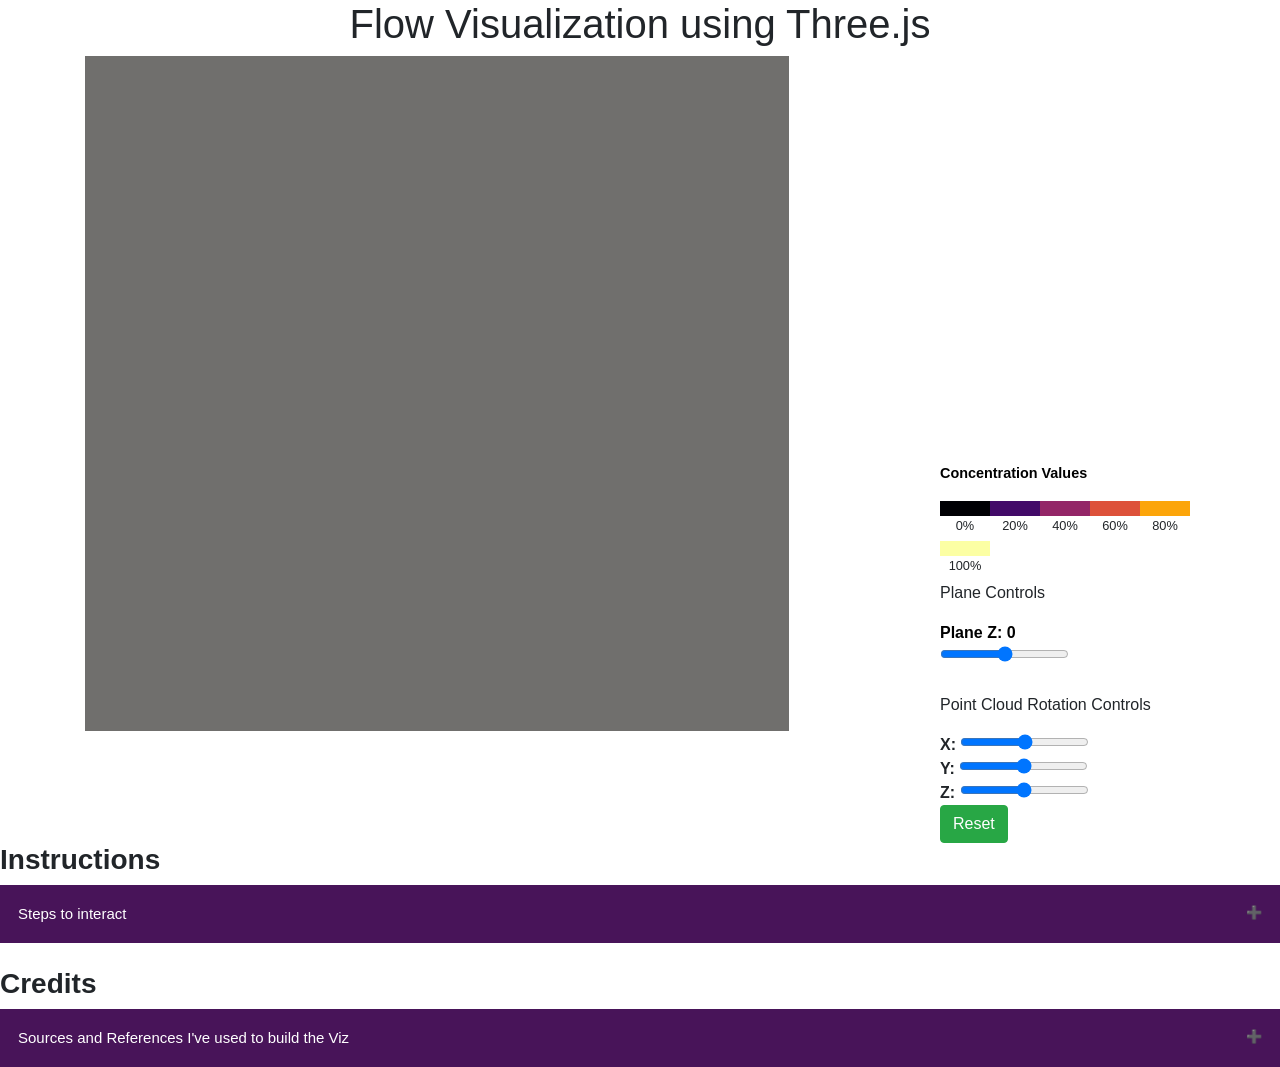
<file: index.html>
<!DOCTYPE html>
<html>

<head>
        <meta charset="utf-8">
        <title>Three.js Particle System</title>
        <link rel="stylesheet" href="https://cdn.jsdelivr.net/npm/bootstrap@4.0.0/dist/css/bootstrap.min.css">
        <script src="./lib/js/three.js"></script>
        <script src="https://d3js.org/d3.v7.min.js"></script>
        <script src="https://ajax.googleapis.com/ajax/libs/jquery/3.6.0/jquery.min.js"></script>
        <link rel="stylesheet" href="./src/css/style.css">
</head>

<body>
        <center>
                <div>
                        <h1>Flow Visualization using Three.js</h1>
                </div>
        </center>
        
        <div class="container">
                <div class="row">
                        <div class="col-9">
                                <canvas class="scene"></canvas>
                        </div>
                        <div class="col-3">
                                <div id="planeView">
                                        <svg id="rectView" width="400" height="400"></svg> 
                                </div>
                                <div class='my-legend'>
                                        <div class='legend-title'><p>Concentration Values<p></div>
                                        <div class='legend-scale'>
                                                <ul class='legend-labels'>
                                                <li><span style='background:#000004;'></span>0%</li>
                                                <li><span style='background:#420a68;'></span>20%</li>
                                                <li><span style='background:#932667;'></span>40%</li>
                                                <li><span style='background:#dd513a;'></span>60%</li>
                                                <li><span style='background:#fca50a;'></span>80%</li>
                                                <li><span style='background:#fcffa4;'></span>100%</li>
                                                </ul>
                                        </div>
                                </div>
                                <br/>
                                <p>Plane Controls</p>
                                <span style="font-weight:bold;color:black">Plane Z: </span>
                                <span id="zValue" style="font-weight:bold;color:black">0</span>
                                <div class="slidecontainer">
                                        <input type="range" min="-5" max="5" value="0" class="slider" id="slideBar" step="0.05" oninput="planeSlider()">
                                </div>
                                <br/>
                                <p>Point Cloud Rotation Controls</p>
                                <div class="slidecontainer">
                                        <strong>X:</strong>  <input type="range" min="-180" max="180" value="0" class="slider" id="xBar" step="20" oninput="xSlider()">
                                </div>
                                <div class="slidecontainer">
                                        <strong>Y:</strong>   <input type="range" min="-180" max="180" value="0" class="slider" id="yBar" step="20" oninput="ySlider()">
                                </div>
                                <div class="slidecontainer">
                                        <strong>Z:</strong>   <input type="range" min="-180" max="180" value="0" class="slider" id="zBar" step="20" oninput="zSlider()">
                                </div>
                                <button id="reset" class="btn btn-success" onclick="reset()">Reset</button>
                        </div>
                </div>
        </div>

        <h3><strong>Instructions</strong></h3>
        <button class="collapsible">Steps to interact</button>
        <div class="content">
                <ul>
                        <li>
                                <p>
                                        Users can move the camera by dragging the cursor across the scene. Users can also zoom into the point cloud by scroll up and down.
                                </p>
                        </li>
                        <li>
                                <p>
                                        Users can move the plane across the z-axis by dragging the slider. Users can rotate the point cloud using the rotation sliders given as well.
                                </p>
                        </li>
                        <li>
                                <p>
                                        The reset button resets the entire configuration back to it's default state. 
                                </p>
                        </li>

                </ul>
        </div>

        <br/>
        <!-- <br/> -->
        <h3><strong>Credits</strong></h3>
        <button class="collapsible">Sources and References I've used to build the Viz</button>
        <div class="content">
                <ul>
                        <li>
                                <p> 
                                        D3.js: <a href="https://github.com/d3/d3" style="color: blue;">Source Code</a>,  
                                        <a href="https://github.com/d3/d3/blob/main/LICENSE" style="color: blue;">License</a>
                                </p>
                        </li>
                        <li>
                                <p> 
                                        Three.js: <a href="https://threejs.org/docs/#manual/en/introduction/Creating-a-scene" style="color: blue;">Docs/a>
                                </p>
                        </li>
                        <li>
                                <p>
                                        CSS: <a href="https://www.w3schools.com/w3css/w3css_downloads.asp" style="color: blue;">w3schools</a>
                                </p>
                        </li>
                        <li>
                                <p>
                                        Collapsible Section: <a href="https://www.w3schools.com/howto/howto_js_collapsible.asp" style="color: blue;">w3schools</a>
                                </p>
                        </li>
                        <li>
                                <p>
                                        Legend: <a href="https://tilemill-project.github.io/tilemill/docs/guides/advanced-legends/" style="color: blue;">advanced-legends</a>
                                </p>
                        </li>
                        <li>
                                <p>
                                        Point Cloud: <a href="https://medium.datadriveninvestor.com/getting-started-with-d3-js-maps-e721ba6d8560" style="color: blue;">Medium</a>
                                </p>
                        </li>
                        <li>
                                <p>
                                        Plane: <a href="https://stackoverflow.com/questions/29916886/three-js-add-plane-to-the-scene" style="color: blue;">StackOverflow</a>
                                </p>
                        </li>
                        <li>
                                <p>
                                        Other Sources: <a href="https://www.w3schools.com/howto/howto_js_rangeslider.asp" style="color: blue;">Range Slider</a>, 
                                        <a href="https://colorbrewer2.org/#type=sequential&scheme=RdPu&n=5" style="color: blue;">Color Brewer</a>, 
                                        <a href="https://threejs.org/docs/#examples/en/controls/OrbitControls" style="color: blue;">Orbit Controls</a>,
                                        <a href="https://stackoverflow.com/questions/27022160/three-js-can-i-apply-position-rotation-and-scale-to-the-geometry/27023024#27023024" style="color: blue;"> Reset Rotation</a>,
                                        <a href="https://threejs.org/docs/#api/en/core/BufferGeometry.rotateX" style="color: blue;">Rotation</a>
                                        <a href="https://threejs.org/docs/#api/en/materials/PointsMaterial" style="color: blue;">Points Material</a>
                                        <a href="https://threejs.org/docs/#api/en/core/BufferGeometry" style="color: blue;">Buffer Geometry</a>
                                        <a href="http://using-d3js.com/04_05_sequential_scales.html" style="color: blue;">Color Scale</a>
                                        <a href="https://reactgo.com/d3js-remove-svg/" style="color: blue;">Remove SVG</a>
                                        <a href="https://threejs.org/docs/#api/en/core/BufferGeometry.rotateX" style="color: blue;">Points Material</a>
                                </p>
                        </li>
                </ul>
        </div>
        
        <script src="./src/js/misc.js"></script>
        <script src="./src/js/OrbitControls.js"></script>
        <script src="./src/js/scene.js"></script>
        <script src="./src/js/particleSystem.js"></script>
</body>

</html>
</file>
<file: src/css/style.css>
.body {
    color: black;
    background-color: black;
}
.column {
    float: left;
    width: 50%;
    padding: 5px;
  }
  
.row::after {
    content: "";
    clear: both;
    display: table;
}
  
.my-legend .legend-title {
    text-align: left;
    margin-bottom: 8px;
    font-weight: bold;
    font-size: 90%;
    color: black;
}

.my-legend .legend-scale ul {
    margin: 0;
    padding: 0;
    float: left;
    list-style: none;
}

.my-legend .legend-scale ul li {
    display: block;
    float: left;
    width: 50px;
    margin-bottom: 6px;
    text-align: center;
    font-size: 80%;
    list-style: none;
}

.my-legend ul.legend-labels li span {
    display: block;
    float: left;
    height: 15px;
    width: 50px;
    color: black;
}

.my-legend .legend-source {
    font-size: 70%;
    color: #999;
    clear: both;
}

.my-legend a {
    color: #777;
}
.collapsible {
    background-color: #481459;
    color: white;
    cursor: pointer;
    padding: 18px;
    width: 100%;
    border: none;
    text-align: left;
    outline: none;
    font-size: 15px;
}
    
.active, .collapsible:hover {
    background-color: black;
}

.content {
    padding: 0 18px;
    max-height: 0;
    overflow: hidden;
    transition: max-height 0.2s ease-out;
    background-color: #f1f1f1;
}
.collapsible:after {
    content: '\02795'; /* Unicode character for "plus" sign (+) */
    font-size: 13px;
    color: white;
    float: right;
    margin-left: 5px;
  }
  
  .active:after {
    content: "\2796"; /* Unicode character for "minus" sign (-) */
  }
</file>
